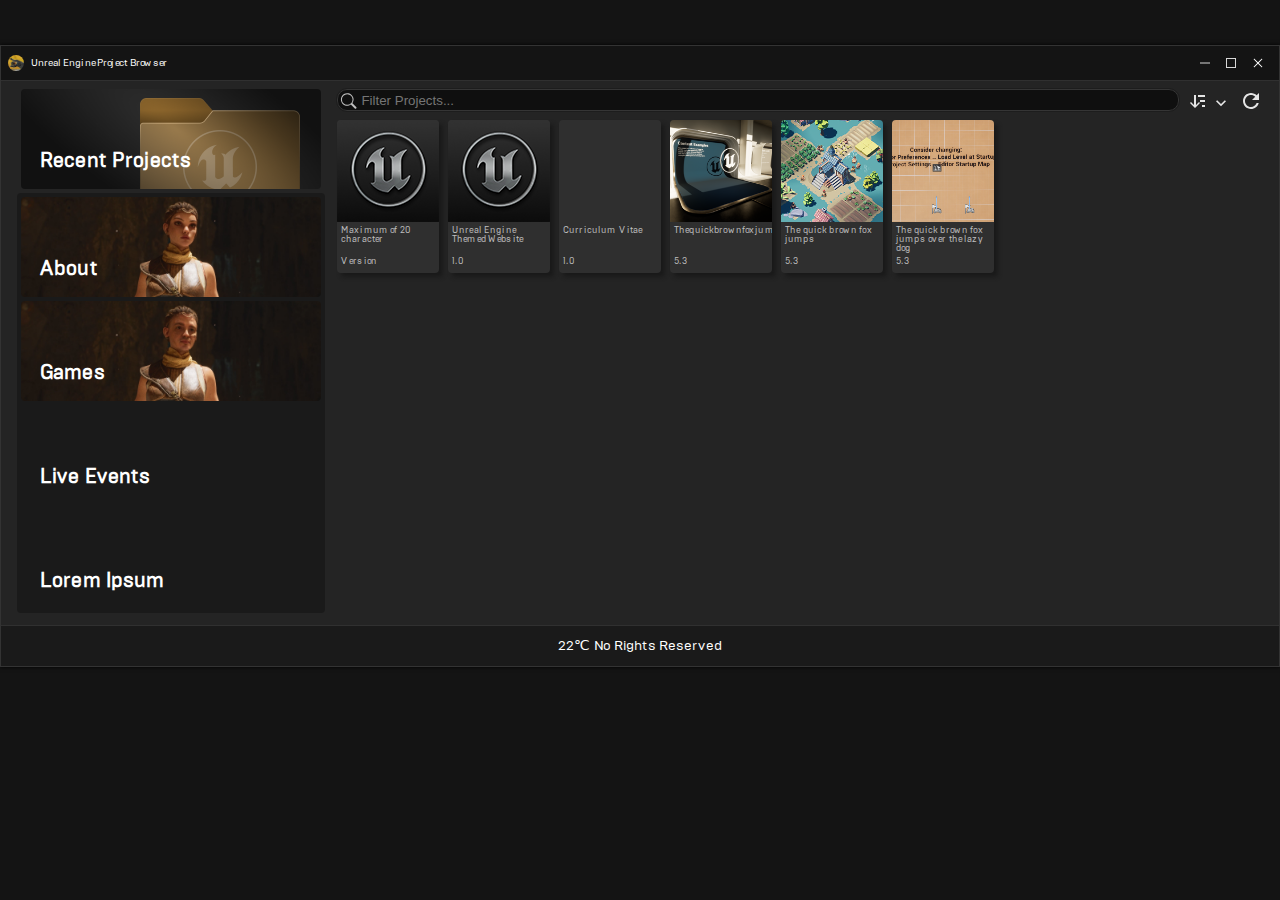
<file: index.html>
<!DOCTYPE html>
<html>

<head>
    <meta charset="utf-8" />
    <meta name="viewport" content="width=device-width,initial-scale=1" />
    <link rel="icon" href="media/logo.jpg" />

    <link rel="stylesheet" href="./style/style.css" title="Default Style" />
</head>
<title>Epic</title>

<body>

    <header>
        <div class="icon-wrapper">
            <img class="icon" src="./media/logo.jpg" alt="logo">
            <p class="app-title">
                Unreal Engine Project Browser
            </p>
        </div>
        <div class="controls">
            <button class="btn-control hide">
                <svg class="MuiSvgIcon-root" focusable="false" viewBox="0 0 24 24" aria-hidden="true"
                    style="width: 10px; height: 10px;">
                    <path d="M0 11h24v2H0z"></path>
                </svg>
            </button>
            <button class="btn-control min-max">
                <svg class="MuiSvgIcon-root" focusable="false" viewBox="0 0 24 24" aria-hidden="true"
                    style="width: 10px; height: 10px;">
                    <path d="M2 2h20L22 0H2z"></path>
                    <path d="M0 24h2L2 0H0z"></path>
                    <path d="M22 24h2L24 0H22z"></path>
                    <path d="M2 24h20L22 22H2z"></path>
                </svg>
            </button>
            <a href="/index.html">
                <button class="btn-control close">
                    <svg class="MuiSvgIcon-root" focusable="false" viewBox="0 0 24 24" aria-hidden="true"
                        style="width: 12px; height: 12px; transform: rotate(45deg);">
                        <path d="M13 0h-2v11H0v2h11v11h2V13h11v-2H13V0z"></path>
                    </svg>
                </button>
            </a>
        </div>
    </header>

    <div class="container">
        <nav><!--start of nav-->
            <div class="recent_projects" style="background-image: url('./media/recentbg.png')">
                <div class="overlay_text">
                    <span>Recent Projects</span>
                </div>
            </div>
            <div class="menu">
                <a href="#">
                    <div class="image" >
                    </div>
                    <div class="menu_card" style="background-image: url('./media/ancient.jpg');">
                        <div class="overlay_text">
                            <span>About</span>
                        </div>
                    </div>
                </a>
                <a href="#">
                    <div class="menu_card" style="background-image: url('./media/ancient_ins.jpg');">
                        <div class="overlay_text">
                            <span>Games</span>
                        </div>
                    </div>
                </a>
                <a href="#">
                    <div class="menu_card" style="background-image: url('https://api.lorem.space/image/game?w=300&h=100');">
                        <div class="overlay_text" >
                            <span>Live Events</span>
                        </div>
                    </div>
                </a>
                <a href="#">
                    <div class="menu_card" style="background-image: url('https://api.lorem.space/image/game?w=300&h=100');">
                        <div class="overlay_text">
                            <span>Lorem Ipsum</span>
                        </div>
                    </div>
                </a>
            </div>
        </nav> <!--end of nav-->
        <main>
            <div class="main_top">
                <div class="search">
                    <svg class="MuiSvgIcon-root" focusable="false" viewBox="-3 -3 20 20" aria-hidden="true"
                        style="width: 20px; height: 20px; ">
                        <path
                            d="M11.742 10.344a6.5 6.5 0 1 0-1.397 1.398h-.001c.03.04.062.078.098.115l3.85 3.85a1 1 0 0 0 1.415-1.414l-3.85-3.85a1.007 1.007 0 0 0-.115-.1zM12 6.5a5.5 5.5 0 1 1-11 0 5.5 5.5 0 0 1 11 0z" />
                    </svg>
                    <input class="search_bar" type="search" placeholder="Filter Projects..." />
                </div>

                <div class="main_controls">
                    <button class="main_controls filter">
                        <svg class="MuiSvgIcon-root" focusable="false" viewBox="-6 -6 24 24" aria-hidden="true"
                            style="width: 24px; height: 24px" ;>
                            <path
                                d="M 5 0 L 7 0 L 7 10 L 10 7 L 11 8 L 6 13 L 1 8 L 2 7 L 5 10 L 5 0 M 9 0 L 16 0 L 16 2 L 9 2 L 9 0 M 16 5 L 16 7 L 11 7 L 11 5 L 16 5 M 16 10 L 16 12 L 13 12 L 13 10 L 16 10" />
                        </svg>
                        <svg class="MuiSvgIcon-root" focusable="false" viewBox="0 0 24 24" aria-hidden="true"
                            style="width: 20px; height: 20px" ;>
                            <path d="M16.59 8.59L12 13.17 7.41 8.59 6 10l6 6 6-6z" />
                        </svg>
                        <div class="filter_dropdown">
                            <ul>
                                <li>
                                    <input type="radio" name="filter" id="recently" checked>
                                    <label for="recently">Most Recently Used</label>
                                </li>
                                <li>
                                    <input type="radio" name="filter" id="alphabetical">
                                    <label for="alphabetical">Alphabetical</label>
                                </li>
                                <li>
                                    <input type="radio" name="filter" id="version">
                                    <label for="version">Version</label>
                                </li>
                            </ul>
                        </div>
                    </button><button class="main_controls refresh">
                        <svg class="MuiSvgIcon-root" focusable="false"
                            viewBox="0 0 24 24" aria-hidden="true" style="width:24px; height:24px" ;>
                            <path d="M0 0h24v24H0z" fill="none" />
                            <path
                                d="M17.65 6.35C16.2 4.9 14.21 4 12 4c-4.42 0-7.99 3.58-7.99 8s3.57 8 7.99 8c3.73 0 6.84-2.55 7.73-6h-2.08c-.82 2.33-3.04 4-5.65 4-3.31 0-6-2.69-6-6s2.69-6 6-6c1.66 0 3.14.69 4.22 1.78L13 11h7V4l-2.35 2.35z" />
                        </svg>
                    </button>
                </div>
            </div>
            <!--start of cards-->
            <a href="https://github.com/DanielZettis/DanielZettis.github.io">
                <div class="card">
                    <div class="image" style="background-image: url('./media/ulogo.png');">
                    </div>
                    <div class="content_title">
                        Maximum of 20 character
                    </div>
                    <div class="content_version">
                        Version
                    </div>
                </div>
            </a>
            <a href="index.html">
                <div class="card">
                    <div class="image" style="background-image: url('./media/ulogo.png');">
                    </div>
                    <div class="content_title">
                        Unreal Engine Themed Website
                    </div>
                    <div class="content_version">
                        1.0
                    </div>
                </div>
            </a>
            <a href="">
                <div class="card">
                    <div class="image" style="background-image: url('https://api.lorem.space/image/game');">
                    </div>
                    <div class="content_title">
                        Curriculum Vitae
                    </div>
                    <div class="content_version">
                        1.0
                    </div>
                </div>
            </a>
            <a href="/gpt.html">
                <div class="card">
                    <div class="image" style="background-image: url('./media/ContentExamples53.png');">
                    </div>
                    <div class="content_title">
                        <span>Thequickbrownfoxjumpsoverthelazydog </span>
                    </div>
                    <div class="content_version">
                        5.3
                    </div>
                </div>
            </a>
            <a href="/gpt.html">
                <div class="card">
                    <div class="image" style="background-image: url('./media/CropoutSampleProject.png');">
                    </div>
                    <div class="content_title">
                        <span>The quick brown fox jumps </span>
                    </div>
                    <div class="content_version">
                        5.3
                    </div>
                </div>
            </a>
            <a href="/gpt.html">
                <div class="card">
                    <div class="image" style="background-image: url('./media/lyra.png');">
                    </div>
                    <div class="content_title">
                        <span>The quick brown fox jumps over the lazy dog </span>
                    </div>
                    <div class="content_version">
                        5.3
                    </div>
                </div>
            </a>
            <!--end of nav-->
        </main> <!--end of main-->
    </div> <!--end of container-->



    <aside>

        <section>


        </section>
        <section>

        </section>

    </aside>


    </div>
    <footer>
        <div class="footer_content">
            <span>22&#x2103; No Rights Reserved</span>
        </div>
    </footer>
</body>

</html>
</file>
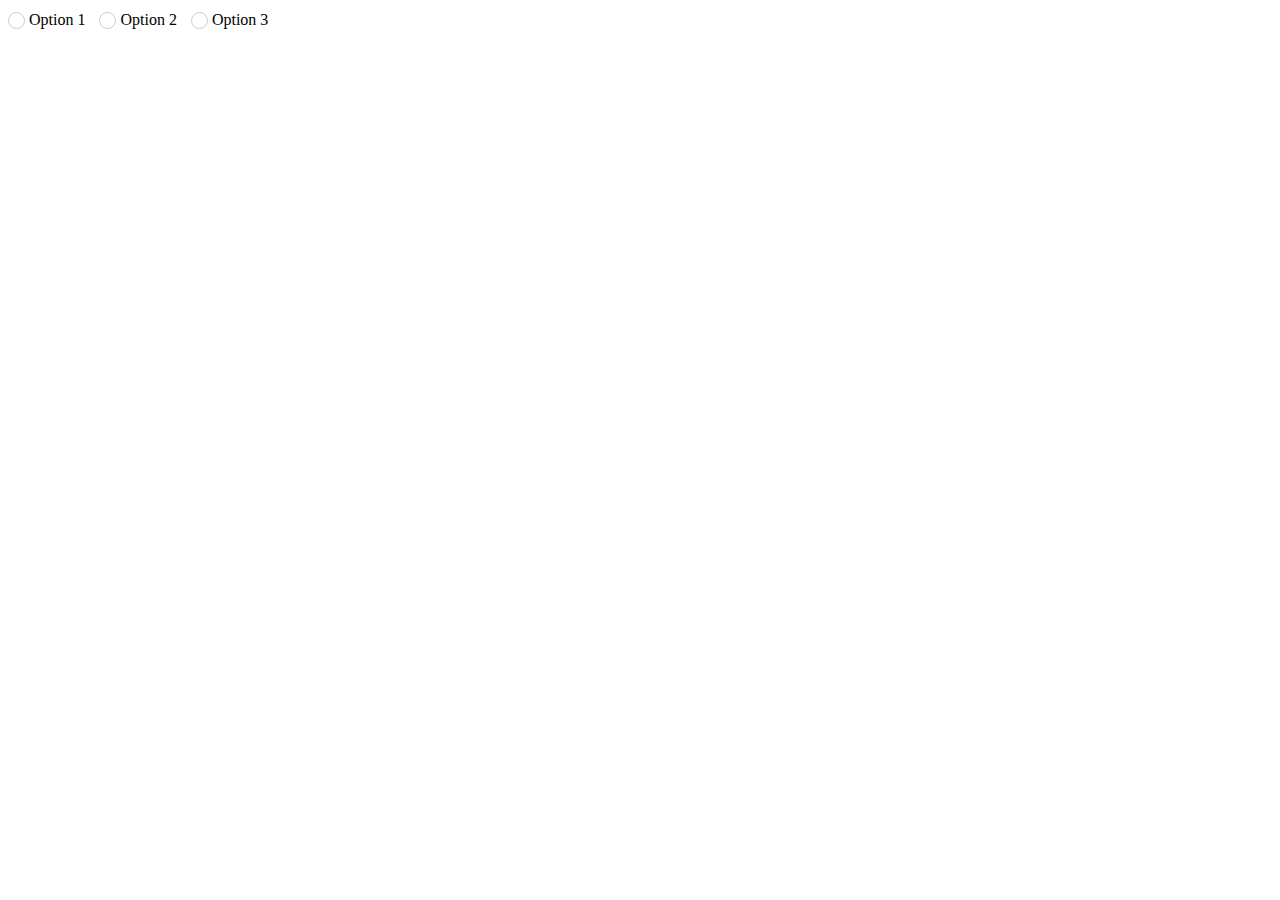
<file: gpt.html>
<!DOCTYPE html>
<html lang="en">
<head>
    <meta charset="UTF-8">
    <meta name="viewport" content="width=device-width, initial-scale=1.0">
    <style>
        /* Hide the radio buttons */
        input[type="radio"] {
            display: none;
        }

        /* Style for the label representing the custom radio buttons */
        .custom-radio {
            display: inline-block;
            margin-right: 10px;
            cursor: pointer;
        }

        /* Style for the actual custom radio button */
        .custom-radio input[type="radio"]+span {
            width: 15px;
            height: 15px;
            border: 1px solid #ccc;
            border-radius: 50%;
            display: inline-block;
            position: relative;
            top: 4px;
        }

        /* Style for the checked custom radio button */
        .custom-radio input[type="radio"]:checked+span {
            background-color: #3498db;
        }

        /* Dropdown content */
        .dropdown-content {
            display: none;
            position: absolute;
            background-color: #f9f9f9;
            min-width: 120px;
            box-shadow: 0px 8px 16px 0px rgba(0,0,0,0.2);
            z-index: 1;
        }

        /* Show dropdown content when a radio button is checked */
        input[type="radio"]:checked ~ .dropdown-content {
            display: block;
        }
    </style>
</head>
<body>

    <div class="dropdown">
        <!-- Radio buttons for dropdown options -->
        <label class="custom-radio">
            <input type="radio" name="dropdown" />
            <span></span>
            Option 1
            <!-- Your dropdown content for Option 1 goes here -->
            <div class="dropdown-content">
                Content for Option 1
            </div>
        </label>

        <label class="custom-radio">
            <input type="radio" name="dropdown" />
            <span></span>
            Option 2
            <!-- Your dropdown content for Option 2 goes here -->
            <div class="dropdown-content">
                Content for Option 2
            </div>
        </label>

        <label class="custom-radio">
            <input type="radio" name="dropdown" />
            <span></span>
            Option 3
            <!-- Your dropdown content for Option 3 goes here -->
            <div class="dropdown-content">
                Content for Option 3
            </div>
        </label>
    </div>

</body>
</html>
</file>
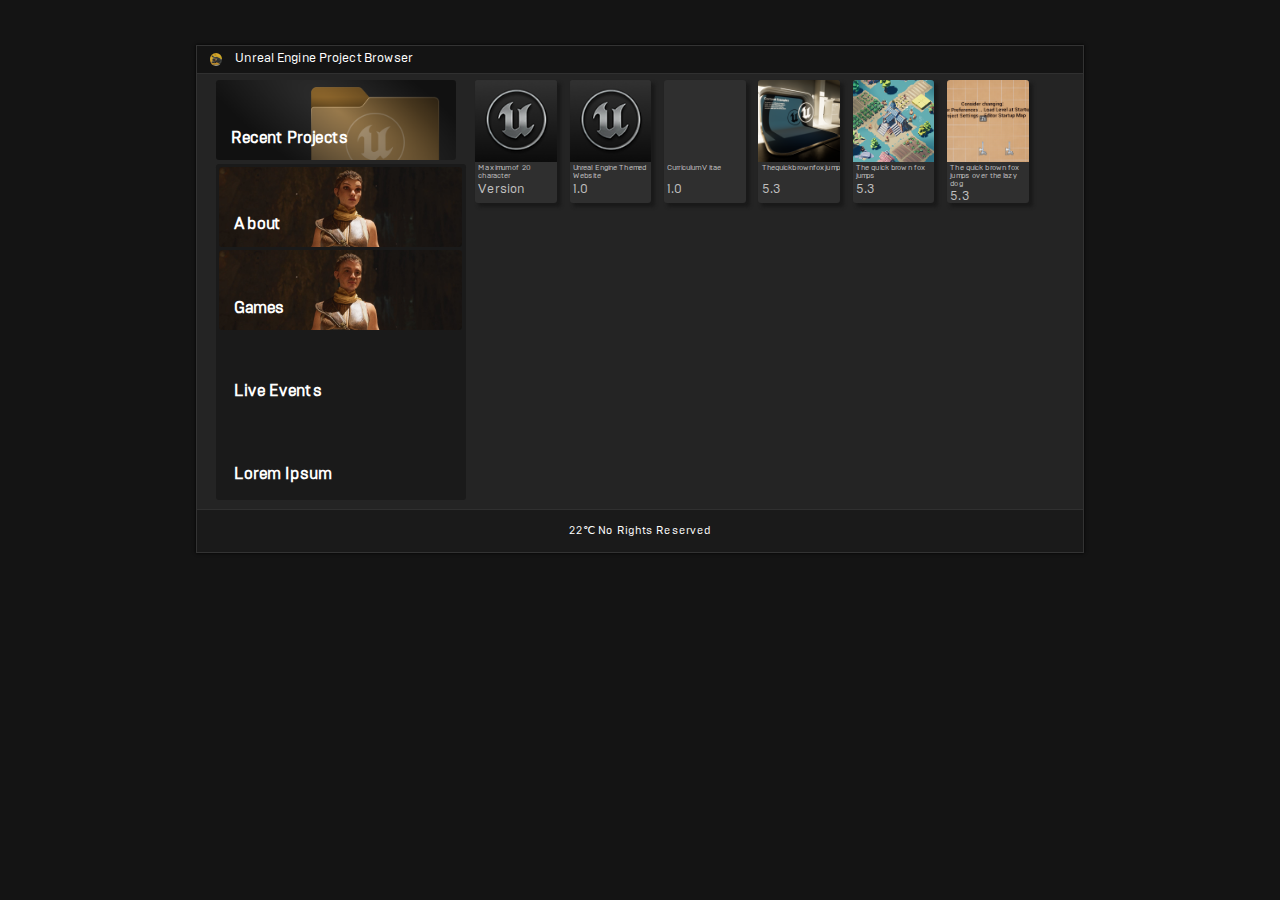
<file: index2.html>
<!DOCTYPE html>
<html>

<head>
    <meta charset="utf-8" />
    <meta name="viewport" content="width=device-width,initial-scale=1" />
    <link rel="icon" href="media/logo.jpg" />

    <link rel="stylesheet" href="./style/style2.css" title="Default Style" />
</head>
<title>Epic</title>

<body>

    <header>
        <div class="icon-wrapper">
            <img class="icon" src="./media/logo.jpg" alt="logo">
            <p class="app-title">
                Unreal Engine Project Browser
            </p>
        </div>
        
          
        </div>
    </header>

    <div class="container">
        <nav><!--start of nav-->
            <div class="recent_projects" style="background-image: url('./media/recentbg.png')">
                <div class="overlay_text">
                    <span>Recent Projects</span>
                </div>
            </div>
            <div class="menu">
                <a href="#">
                    <div class="image" >
                    </div>
                    <div class="menu_card" style="background-image: url('./media/ancient.jpg');">
                        <div class="overlay_text">
                            <span>About</span>
                        </div>
                    </div>
                </a>
                <a href="#">
                    <div class="menu_card" style="background-image: url('./media/ancient_ins.jpg');">
                        <div class="overlay_text">
                            <span>Games</span>
                        </div>
                    </div>
                </a>
                <a href="#">
                    <div class="menu_card" style="background-image: url('https://api.lorem.space/image/game?w=300&h=100');">
                        <div class="overlay_text" >
                            <span>Live Events</span>
                        </div>
                    </div>
                </a>
                <a href="#">
                    <div class="menu_card" style="background-image: url('https://api.lorem.space/image/game?w=300&h=100');">
                        <div class="overlay_text">
                            <span>Lorem Ipsum</span>
                        </div>
                    </div>
                </a>
            </div>
        </nav> <!--end of nav-->
        <main>
            
            
            <!--start of cards-->
            <a href="https://github.com/DanielZettis/DanielZettis.github.io">
                <div class="card">
                    <div class="image" style="background-image: url('./media/ulogo.png');">
                    </div>
                    <div class="content_title">
                        Maximum of 20 character
                    </div>
                    <div class="content_version">
                        Version
                    </div>
                </div>
            </a>
            <a href="index.html">
                <div class="card">
                    <div class="image" style="background-image: url('./media/ulogo.png');">
                    </div>
                    <div class="content_title">
                        Unreal Engine Themed Website
                    </div>
                    <div class="content_version">
                        1.0
                    </div>
                </div>
            </a>
            <a href="">
                <div class="card">
                    <div class="image" style="background-image: url('https://api.lorem.space/image/game');">
                    </div>
                    <div class="content_title">
                        Curriculum Vitae
                    </div>
                    <div class="content_version">
                        1.0
                    </div>
                </div>
            </a>
            <a href="/gpt.html">
                <div class="card">
                    <div class="image" style="background-image: url('./media/ContentExamples53.png');">
                    </div>
                    <div class="content_title">
                        <span>Thequickbrownfoxjumpsoverthelazydog </span>
                    </div>
                    <div class="content_version">
                        5.3
                    </div>
                </div>
            </a>
            <a href="/gpt.html">
                <div class="card">
                    <div class="image" style="background-image: url('./media/CropoutSampleProject.png');">
                    </div>
                    <div class="content_title">
                        <span>The quick brown fox jumps </span>
                    </div>
                    <div class="content_version">
                        5.3
                    </div>
                </div>
            </a>
            <a href="/gpt.html">
                <div class="card">
                    <div class="image" style="background-image: url('./media/lyra.png');">
                    </div>
                    <div class="content_title">
                        <span>The quick brown fox jumps over the lazy dog </span>
                    </div>
                    <div class="content_version">
                        5.3
                    </div>
                </div>
            </a>
            <!--end of nav-->
        </main> <!--end of main-->
    </div> <!--end of container-->



    <aside>

        <section>


        </section>
        <section>

        </section>

    </aside>


    </div>
    <footer>
        <div class="footer_content">
            <span>22&#x2103; No Rights Reserved</span>
        </div>
    </footer>
</body>

</html>
</file>
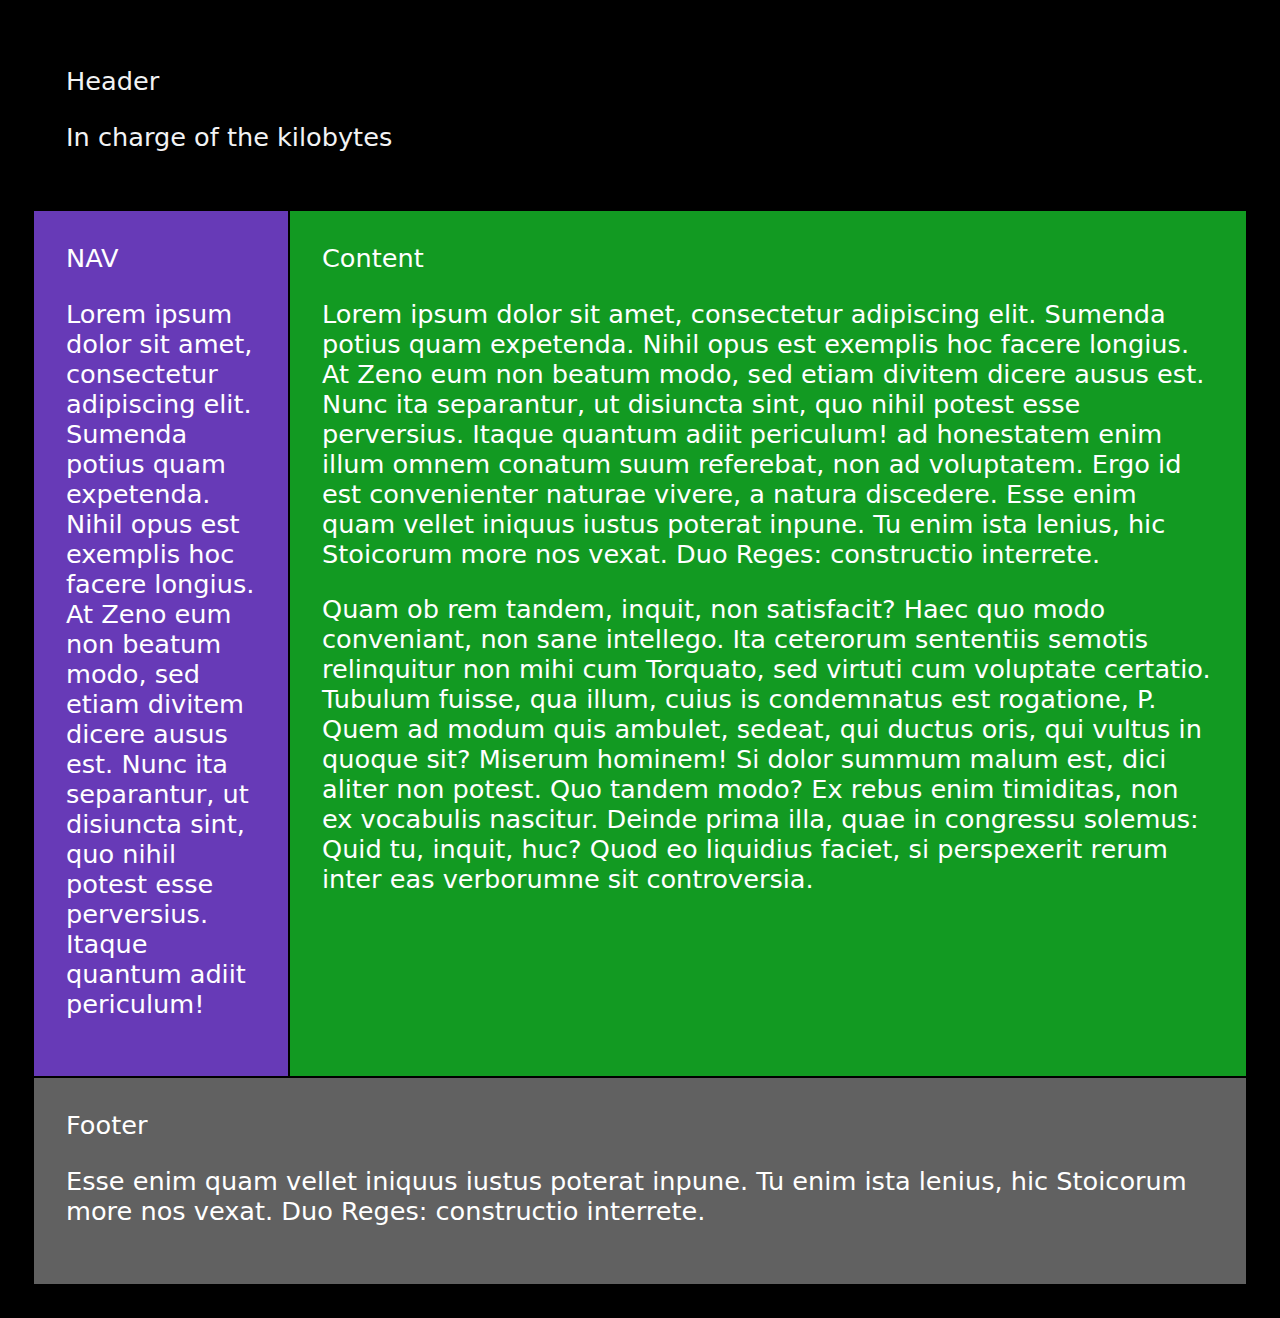
<file: second_project.html>
<!DOCTYPE html>
<html>

        <head>
            <meta charset="utf-8" />
            <meta name="viewport" content="width=device-width,initial-scale=1" />
            <link rel="icon" href="media/logo.jpg" />
        
            <link rel="stylesheet" href="./style/style3.css" title="Default Style" />
            <title>Epic</title>
        </head>
    
    <body>
        
        <!-- Main Content -->
        <main>

            <!-- Header -->
            <header class="header">
                Header
                <p>
                In charge of the kilobytes   
                </p>
            </header>

            <!-- Hero 
            <section class="hero">
                Hero
                <p>
                    Lorem ipsum dolor sit amet, consectetur adipiscing elit. Sumenda potius quam expetenda. Nihil opus est exemplis hoc facere longius.
                </p>
            </section>
                        -->
            <div class="flex-container">
                <!-- Sidebar -->
                <aside class="sidebar">
                    NAV       
                    <p>
                        Lorem ipsum dolor sit amet, consectetur adipiscing elit. Sumenda potius quam expetenda. Nihil opus est exemplis hoc facere longius. At Zeno eum non beatum modo, sed etiam divitem dicere ausus est. Nunc ita separantur, ut disiuncta sint, quo nihil potest esse perversius. Itaque quantum adiit periculum!
                    </p>
                </aside>
                <!-- Content -->
                <section class="content">
                    Content
                    <p>
                        Lorem ipsum dolor sit amet, consectetur adipiscing elit. Sumenda potius quam expetenda. Nihil opus est exemplis hoc facere longius. At Zeno eum non beatum modo, sed etiam divitem dicere ausus est. Nunc ita separantur, ut disiuncta sint, quo nihil potest esse perversius. Itaque quantum adiit periculum! ad honestatem enim illum omnem conatum suum referebat, non ad voluptatem. Ergo id est convenienter naturae vivere, a natura discedere. Esse enim quam vellet iniquus iustus poterat inpune. Tu enim ista lenius, hic Stoicorum more nos vexat. Duo Reges: constructio interrete.
                    </p>
                    <p>
                        Quam ob rem tandem, inquit, non satisfacit? Haec quo modo conveniant, non sane intellego. Ita ceterorum sententiis semotis relinquitur non mihi cum Torquato, sed virtuti cum voluptate certatio. Tubulum fuisse, qua illum, cuius is condemnatus est rogatione, P. Quem ad modum quis ambulet, sedeat, qui ductus oris, qui vultus in quoque sit? Miserum hominem! Si dolor summum malum est, dici aliter non potest. Quo tandem modo? Ex rebus enim timiditas, non ex vocabulis nascitur. Deinde prima illa, quae in congressu solemus: Quid tu, inquit, huc? Quod eo liquidius faciet, si perspexerit rerum inter eas verborumne sit controversia.
                    </p>                
                </section>

                

            </div>

            <!-- Footer -->
            <footer class="footer">
                Footer                
                <p>
                    Esse enim quam vellet iniquus iustus poterat inpune. Tu enim ista lenius, hic Stoicorum more nos vexat. Duo Reges: constructio interrete.
                </p>
            </footer>

        </main>

    </body>
</html>
</file>
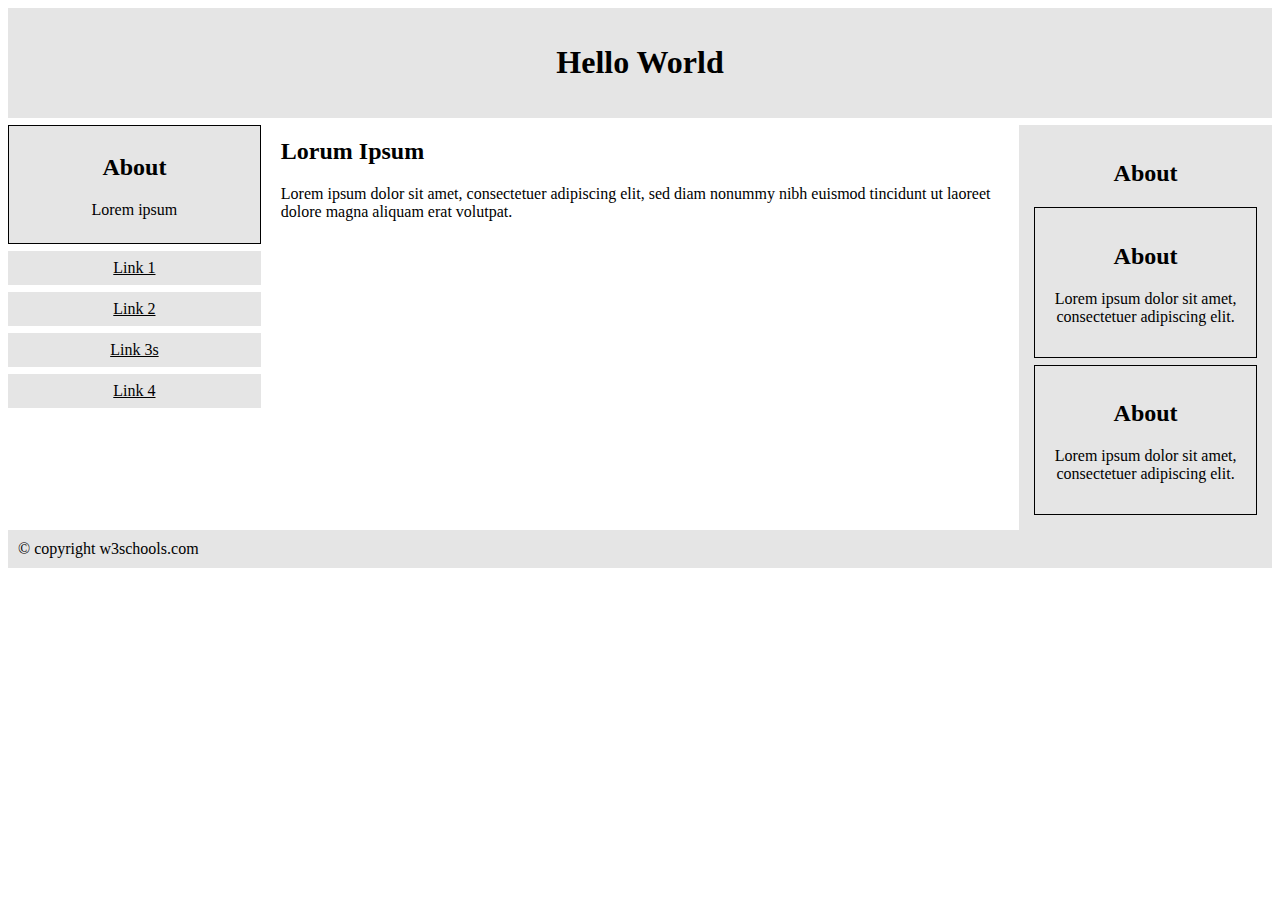
<file: secp.html>
<!DOCTYPE html>
<html>

<head>
    <meta name="viewport" content="width=device-width, initial-scale=1.0">
    <style>
        * {
            box-sizing: border-box;
            height: fit-content;
        }

        header{
            background-color:#e5e5e5;
            padding:15px;
            text-align:center;
        }

        nav {
            float: left;
            width: 20%;
            text-align: center;
        }

        .menu a {
            background-color: #e5e5e5;
            padding: 8px;
            margin-top: 7px;
            display: block;
            width: 100%;
            color: black;
        }

        main {
            float: left;
            width: 60%;
            padding: 0 20px;
        }

        aside {
            background-color: #e5e5e5;
            float: left;
            width: 20%;
            padding: 15px;
            margin-top: 7px;
            text-align: center;
        }

        section {
            background-color: #e5e5e5;
            padding: 15px;
            margin-top: 7px;
            text-align: center;
            border: 1px solid black;
        }

        .recent_projects {
            background-color: #e5e5e5;
            padding: 8px;
            margin-top: 7px;
            color: black;
            border: 1px solid black;

        }

        

        footer {
            display: flex;
            width: 100%;
        }

        @media only screen and (max-width: 620px) {
            nav,
            .menu,
            main,
            aside,
            .recent_projects {
                width: 100%;
                box-sizing: border-box;
                height: fit-content;
                float:none;
            }
            

            .footer {
                display: block;
            }
        }
    </style>
</head>

<body>

    <header>
        <h1>Hello World</h1>
    </header>

    <div>
        <nav>
            <div class="recent_projects">
                <h2>About</h2>
                <p>Lorem ipsum </p>
            </div>
            <div class="menu" style="overflow:overflow">
                <a href="#">Link 1</a>
                <a href="#">Link 2</a>
                <a href="#">Link 3s</a>
                <a href="#">Link 4</a>
            
            </div>
        </nav>
        <main>
            <h2>Lorum Ipsum</h2>
            <p>Lorem ipsum dolor sit amet, consectetuer adipiscing elit, sed diam nonummy nibh euismod tincidunt ut
                laoreet dolore magna aliquam erat volutpat.</p>
        </main>

        <aside>
            <h2>About</h2>
            <section>
            <h2>About</h2>
                <p>Lorem ipsum dolor sit amet, consectetuer adipiscing elit.</p>

            </section>
            <section>
                <h2>About</h2>
                <p>Lorem ipsum dolor sit amet, consectetuer adipiscing elit.</p>
            </section>

        </aside>

        <footer style="background-color:#e5e5e5;text-align:center;padding:10px;margin-top:7px;">© copyright
            w3schools.com</footer>
    </div>
</body>

</html>
</file>
<file: style/style.css>
@font-face {
	font-family: 'Brutal Type';
	src: local('Brutal Type Regular'), local('Brutal-Type-Regular'),
		url('./fonts/BrutalType.woff2') format('woff2'),
		url('./fonts/BrutalType.woff') format('woff'),
		url('BrutalType.ttf') format('truetype');
	font-weight: 400;
	font-style: normal;
}

* {
	margin: 0;
	padding: 0;

}

html {
	height: fit-content;
}

a {
	all: unset;
}



b,
strong {
	font-weight: 700
}

/* BODY */
body::backdrop {
	background-color: #141414
}

body {
	color: #fff;
	font-size: .875rem;
	font-family: "Brutal Type", "Roboto";
	font-weight: 400;
	line-height: 1.43;
	letter-spacing: .01em;
	background-color: #141414;
	border: 1px solid #333333;
	width: fit-content;
	height: auto;
	margin: 5vh auto;
	box-shadow: 0px 0px 4px 0px black;


}

.container {
	padding: 4px 16px 4px 8px;
	display: flex;
	flex-direction: row;
	background-color: #242424;
}


/* HEADER */


.icon-wrapper {
	display: flex;
	justify-content: left;
	align-items: center;

}

.icon {
	fill: white;
	width: 16px;
	height: 16px;
	border-radius: 50%;
}

.app-title {
	margin: 0;
	padding-left: 7px;

}

.controls {
	width: 100px;
	display: flex;
	align-items: center;
	justify-content: end;
	height: 100%;

}

.btn-control {
	display: inline-flex;
	flex: 0 0 auto;
	color: white;
	padding: calc(20px - 0.75rem);
	overflow: visible;
	font-size: 1.5rem;
	text-align: center;
	transition: background-color 150ms cubic-bezier(0.4, 0, 0.2, 1) 0ms;
	border: 0;
	cursor: pointer;
	outline: 0;
	border-radius: 4px;
	margin: 0;
	position: relative;
	align-items: center;
	user-select: none;
	vertical-align: middle;
	justify-content: center;
	text-decoration: none;
	background-color: transparent;
}

.btn-control.disabled {
	cursor: default;
	pointer-events: none;
	color: rgba(255, 255, 255, 0.3);
	background-color: transparent;
}

.btn-control svg {
	fill: white;
}

.min-max.disabled svg {
	fill: rgba(255, 255, 255, 0.3);
}

.btn-control:hover {
	background-color: rgba(255, 255, 255, 0.16);
}

header {
	display: flex;
	color: white;
	width: 100%;
	height: 35px;
	box-sizing: border-box;
	justify-content: space-between;
	align-content: center;
	padding: 7px;
	border-bottom: 1px solid rgb(48, 48, 48);
	font-size: 10px;
	font-weight: 400;
}

/* NAV */
nav {
	flex: 0 1 300px;
	margin-top: 0px;
	padding: 0 4px 4px 4px;

}

.card:hover,
.recent_projects:hover,
.menu_card:hover {
	outline: 1px solid #0070e0;
	background-color: #0070e0;
	color: #fff;
	cursor: pointer;
}

.recent_projects {
	width: 300px;
	height: 100px;
	border-radius: 4px;
	background-image: url(/media/recentbg.png);
	background-repeat: no-repeat;
	background-position: center;
	background-size: 100%;
	position: relative;
	margin: 4px 8px;
}

.recent_projects>.overlay_text {
	position: absolute;
	bottom: 13px;
	left: 19px;
	font-size: 20px;
	font-weight: bold;

}

.menu {
	background-color: #1a1a1a;
	font-size: 19px;
	display: flex;
	flex-direction: column;
	margin: 4px;
	padding: 4px;
	gap: 4px;
	border-radius: 4px;
	overflow: auto;


}

.menu_card {
	width: 300px;
	height: 100px;
	border-radius: 4px;
	background-repeat: no-repeat;
	background-position: center;
	background-size: 100%;
	position: relative;

}

.menu_card>.overlay_text {
	position: absolute;
	bottom: 13px;
	left: 19px;
	font-size: 20px;
	font-weight: bold;
}

/* MAIN */
main {
	display: flex;
	flex-wrap: wrap;
	flex: auto;
	justify-content: flex-start;
	align-content: baseline;
	margin: 4px;
	height: auto;
	gap: 9px;
}

.main_top {
	width: 100%;
	display: inline-flex;
	
}

.search {
	height: 20px;
	width: inherit;
	display: inline-flex;
	color: #363636;
	overflow: visible;
	font-size: 1.5rem;
	text-align: center;
	border: 0;
	outline: 0;
	border-radius: 10px;
	margin: 0;
	position: relative;
	align-items: center;
	user-select: none;
	justify-content: center;
	text-decoration: none;
	background-color: #0F0F0F;
	border: 1px solid #353535;
	outline: 1px solid #1d1d1d;
	fill: #c0c0c0;

}

.search:hover {
	border: 1px solid transparent;
	outline: 1px solid #0070e0;
	color: #fff;
	fill: #fff;
}

.search svg {
	fill: inherit;
	padding-right: 4px;
}

input[type="search"] {
	border: none;
	background: transparent;
	color: inherit;
	outline: none;
}

input.search_bar {
	width: 100%;
	color: inherit;

}

.main_controls {
	display: -webkit-box;
	height: 22px;
	border: 0;
	outline: 0;
	margin: 0;
	position: relative;
	text-decoration: none;
	border-radius: 4px;
	fill: #c0c0c0;

}

.main_controls.filter,
.refresh {
	position: relative;
	fill: #e5e5e5;
	
	padding: 0 4px 0 4px;
	border: 0;
	position: relative;
	align-items: center;
	user-select: none;
	vertical-align: middle;
	justify-content: center;
	text-decoration: none;
	background-color: transparent;
}

.main_controls.filter:hover,
.refresh:hover {
	fill: #fff;
	background-color: #383838;
}

.filter_dropdown{
	display: none;
	position: absolute;
	background-color: #383838;
	width: fit-content;
	white-space: nowrap;
	padding: 8px 8px 8px 0;
	border: 1px solid #484848;
	-webkit-transform: translate(-65px, 0);
			transform: translate(-65px, 0);
	
}
input[type="radio"] {
	display: none;
	
  }
input[type="radio"] + label {
	cursor: pointer;
	padding: 0   0  0  20px;
	position: relative;
	padding-right: 100%;
	
	
	
	
  }
input[type="radio"] + label:before {
	left: 4px;
	top: 4px;
	position: absolute;
	content: "";
	width: 8px;
	height: 8px;
	border-radius: 50%;
	background: black;
  }

input[type="radio"]:checked + label:before {
	background: white;
}

li{
	cursor: pointer;
	list-style-type: none;
	width: 100%;
	padding:  4px 0 4px 8px;
	color:#fff;
	
}
.dropdown-content ul,
.dropdown-content li {
  margin: 0;
  padding: 0;
}
.dropdown-content ul {
	list-style: none;
  }
.filter_dropdown li:hover{
	background-color: #0070e0;
	
}

.main_controls.filter:hover .filter_dropdown {
	display:block;	
}

.card {
	display: flex;
	flex-direction: column;
	width: 102px;
	height: 153px;
	border-radius: 4px;
	overflow: hidden;
	background-color: #2f2f2f;
	box-shadow: 4px 4px 4px #1a1a1a;
	color: #c0c0c0;

}

.card .image {
	min-width: 102px;
	min-height: 102px;
	background-size: cover;
	background-position: center;
}

.content_title {
	font-size: 9px;
	line-height: 1;
	flex-grow: 1;
	margin: 4px 4px 0px 4px;

}

.content_version {
	font-size: 9px;
	text-align: left;
	margin: 0px 4px 4px 4px;

}

/* ASIDE */
aside {
	display: none;
	background-color: #e5e5e5;
	float: right;
	width: 0%;
	text-align: center;
}

section {
	background-color: #e5e5e5;
	text-align: center;
	border: 1px solid black;
}




/* FOOTER */
footer {
	display: flex;
	width: 100%;
	background-color: #1a1a1a;
	text-align: center;
	padding: 10px 0 10px 0;
	border-top: 1px solid rgb(48, 48, 48);

}

.footer_content {
	margin: auto;
}

@media only screen and (max-width: 1160px) {

}

/* MEDIA */
@media only screen and (max-width: 580px) {

	body {
		margin: auto;
	}

	.menu_card,
	
	aside,
	.recent_projects{
		width: 100%;

		margin: 0 auto 0 auto;


	}

	.main_top{
		margin: 4px 16px 4px 0;
	}
	
	.recent_projects {
		margin: auto;
	}

	

	.container {
		display: block;
		padding: 4px;

	

	}

	html {
		margin: 0;

	}

	.footer {
		display: block;
	}
}
</file>
<file: style/style2.css>
@font-face {
	font-family: 'Brutal Type';
	src: local('Brutal Type Regular'), local('Brutal-Type-Regular'),
		url('./fonts/BrutalType.woff2') format('woff2'),
		url('./fonts/BrutalType.woff') format('woff'),
		url('BrutalType.ttf') format('truetype');
	font-weight: 400;
	font-style: normal;
}


a {
	all: unset;
	padding:0;
	margin:0;
}


/* BODY */
body::backdrop {
	background-color: #141414

}

body {
	color: #fff;
	font-size: .875svw;
	font-family: "Brutal Type", "Roboto";
	font-weight: 400;
	line-height: 1.43;
	letter-spacing: .01em;
	background-color: #141414;
	border: 0.0625svw solid #333333;
	width: fit-content;
	height: auto;
	margin: 5vh auto;
	box-shadow: 0 0 0.25svw 0 black;


}

.container {
	padding: 0.25svw 4svw 0.25svw 1svw;
	display: flex;
	flex-direction: row;
	background-color: #242424;
}


/* HEADER */


.icon-wrapper {
	display: flex;
	justify-content: left;
	align-items: center;

}

.icon {
	fill: white;
	width: 1svw;
	height: 1svw;
	border-radius: 50%;
}

.app-title {
	margin: 0;
	padding-left: 1svw;

}

.controls {
	width: 6.25svw;
	display: flex;
	align-items: center;
	justify-content: end;
	height: 100%;

}

.btn-control {
	display: inline-flex;
	flex: 0 0 auto;
	color: white;
	padding: calc(0.75svw);
	overflow: visible;
	font-size: 1.5svw;
	text-align: center;
	transition: background-color 150ms cubic-bezier(0.4, 0, 0.2, 1) 0ms;
	border: 0;
	cursor: pointer;
	outline: 0;
	border-radius: 0.25svw;
	margin: 0;
	position: relative;
	align-items: center;
	user-select: none;
	vertical-align: middle;
	justify-content: center;
	text-decoration: none;
	background-color: transparent;
}

.btn-control.disabled {
	cursor: default;
	pointer-events: none;
	color: rgba(255, 255, 255, 0.3);
	background-color: transparent;
}

.btn-control svg {
	fill: white;
}

.min-max.disabled svg {
	fill: rgba(255, 255, 255, 0.3);
}

.btn-control:hover {
	background-color: rgba(255, 255, 255, 0.16);
}

header {
	display: flex;
	color: white;
	width: 100%;
	height: 2.1875svw;
	box-sizing: border-box;
	justify-content: space-between;
	align-content: center;
	padding: 1svw;
	border-bottom: 0.0625svw solid rgb(48, 48, 48);
	font-size: 1svw;
	font-weight: 400;
}

/* NAV */
nav {
	flex: 0 1 18svw;
	margin-top: 0;
	padding: 0 0.25svw 0.25svw 0.25svw;

}

.card:hover,
.recent_projects:hover,
.menu_card:hover {
	outline: 0.0625svw solid #0070e0;
	background-color: #0070e0;
	color: #fff;
	cursor: pointer;
}

.recent_projects {
	width: 18.75svw;
	height: 6.25svw;
	border-radius: 0.25svw;
	background-image: url(/media/recentbg.png);
	background-repeat: no-repeat;
	background-position: center;
	background-size: 100%;
	position: relative;
	margin: 0.25svw;
}

.recent_projects>.overlay_text {
	position: absolute;
	bottom: 0.8125svw;
	left: 1.1875svw;
	font-size: 1.25svw;
	font-weight: bold;

}

.menu {
	background-color: #1a1a1a;
	font-size: 1.1875svw;
	display: flex;
	flex-direction: column;
	margin: 0.25svw;
	padding: 0.25svw;
	gap: 0.25svw;
	border-radius: 0.25svw;
	overflow: auto;


}

.menu_card {
	width: 19svw;
	height: 6.25svw;
	border-radius: 0.25svw;
	background-repeat: no-repeat;
	background-position: center;
	background-size: 100%;
	position: relative;

}

.menu_card>.overlay_text {
	position: absolute;
	bottom: 0.8125svw;
	left: 1.1875svw;
	font-size: 1.25svw;
	font-weight: bold;
}

/* MAIN */
main {
	display: flex;
	flex-wrap: wrap;
	flex: auto;
	justify-content: flex-start;
	align-content: baseline;
	margin: 0.25svw;
	height: auto;
	gap: 1svw;
}

.main_top {
	width: 100%;
	display: inline-flex;
	
}

.search {
	height: 1.25svw;
	width: inherit;
	display: inline-flex;
	color: #363636;
	overflow: visible;
	font-size: 1.5svw;
	text-align: center;
	border: 0;
	outline: 0;
	border-radius: 1svw;
	margin: 0;
	position: relative;
	align-items: center;
	user-select: none;
	justify-content: center;
	text-decoration: none;
	background-color: #0F0F0F;
	border: 0.0625svw solid #353535;
	outline: 0.0625svw solid #1d1d1d;
	fill: #c0c0c0;

}

.search:hover {
	border: 0.0625svw solid transparent;
	outline: 0.0625svw solid #0070e0;
	color: #fff;
	fill: #fff;
}

.search svg {
	fill: inherit;
	padding-right: 0.25svw;
}

input[type="search"] {
	border: none;
	background: transparent;
	color: inherit;
	outline: none;
}

input.search_bar {
	width: 100%;
	color: inherit;

}

.main_controls {
	display: -webkit-box;
	height: 1.375svw;
	border: 0;
	outline: 0;
	margin: 0;
	position: relative;
	text-decoration: none;
	border-radius: 0.25svw;
	fill: #c0c0c0;

}

.main_controls.filter,
.refresh {
	position: relative;
	fill: #e5e5e5;
	
	padding: 0 0.25svw 0 0.25svw;
	border: 0;
	position: relative;
	align-items: center;
	user-select: none;
	vertical-align: middle;
	justify-content: center;
	text-decoration: none;
	background-color: transparent;
}

.main_controls.filter:hover,
.refresh:hover {
	fill: #fff;
	background-color: #383838;
}

.filter_dropdown{
	display: none;
	position: absolute;
	background-color: #383838;
	width: fit-content;
	white-space: nowrap;
	
	border: 0.0625svw solid #484848;
	-webkit-transform: translate(-4.0625svw, 0);
			transform: translate(-4.0625svw, 0);
	
}
input[type="radio"] {
	display: none;
	
  }
input[type="radio"] + label {
	cursor: pointer;
	padding: 0   0  0  1.25svw;
	position: relative;
	padding-right: 100%;
	
	
	
	
  }
input[type="radio"] + label:before {
	left: 0.25svw;
	top: 0.25svw;
	position: absolute;
	content: "";
	width: 1svw;
	height: 1svw;
	border-radius: 50%;
	background: black;
  }

input[type="radio"]:checked + label:before {
	background: white;
}

li{
	cursor: pointer;
	list-style-type: none;
	width: 100%;
	padding:  0.05svw 0.05svw 0.05svw 0.05svw;
	color:#fff;
	
}
.dropdown-content ul,
.dropdown-content li {
  margin: 0;
  padding: 0;
}
.dropdown-content ul {
	list-style: none;
  }
.filter_dropdown li:hover{
	background-color: #0070e0;
	
}

.main_controls.filter:hover .filter_dropdown {
	display:block;	
}

.card {
	display: flex;
	flex-direction: column;
	width: 6.375svw;
	height: 9.5625svw;
	border-radius: 0.25svw;
	overflow: hidden;
	background-color: #2f2f2f;
	box-shadow: 0.25svw 0.25svw 0.25svw #1a1a1a;
	color: #c0c0c0;

}

.card .image {
	min-width: 6.375svw;
	min-height: 6.375svw;
	background-size: cover;
	background-position: center;
}

.content_title {
	font-size: 0.6svw;
	line-height: 1;
	flex-grow: 1;
	margin: 0.25svw 0.25svw 0 0.25svw;

}

.content_version {
	font-size: 1svw;
	text-align: left;
	margin: 0 0.25svw 0.25svw 0.25svw;

}

/* ASIDE */
aside {
	display: none;
	background-color: #e5e5e5;
	float: right;
	width: 0%;
	text-align: center;
}

section {
	background-color: #e5e5e5;
	text-align: center;
	border: 0.0625svw solid black;
}




/* FOOTER */
footer {
	display: flex;
	width: 100%;
	background-color: #1a1a1a;
	text-align: center;
	padding: 1svw 0 1svw 0;
	border-top: 0.0625svw solid rgb(48, 48, 48);

}

.footer_content {
	margin: auto;
}

@media only screen and (max-width: 1160px) {

}

/* MEDIA */
@media only screen and (max-width: 580px) {

	body {
		margin: auto;
	}

	
	aside,
	.recent_projects{
		width: 30svw;

		margin: 0 auto 0 auto;


	}
	.menu_card{
		width: 30svw;

		margin: 0 auto 0 auto;
	}

	.main_top{
		margin: 4px 16px 4px 0;
	}
	
	.recent_projects {
		margin: auto;
	}

	nav{
		
		justify-content: center;
		

	}

	.container {
		display: block;
		padding: 4px;
	
	}

	html {
		margin: 0;

	}

	.footer {
		display: block;
	}
}
</file>
<file: style/style3.css>
:root {
	all: unset;
	font-size: clamp(16px, 2vw, 50px);
	
}

*,
:after,
:before {
	box-sizing: border-box;
}

html {
	font-size: 100%;
}

body {
	margin: 0;
	padding: auto;
	font-family: system-ui, -apple-system, BlinkMacSystemFont, 'Segoe UI', Roboto, Oxygen, Ubuntu, Cantarell, 'Open Sans', 'Helvetica Neue', sans-serif;
	font-size: 1rem;
	color: #fff;
	

}

.flex-container {
	justify-content: space-between;
	
}


aside,
footer,
header,
main,
section {
	display: block;
	margin: 0;
	padding: 1.25rem;
	border: 1px solid #000;
	
}

main {
	background: #000;
	
}

.header {
	background: #000;
	color:#f2f3f4;
}

.hero {
	background: gold;
}

.content {
	flex: 1;
	background: #129a22;
}

.sidebar {
	flex: 0 1 10rem;
	background: #673ab7;
}

.footer,
.sidebar {
	border: 1px solid #000;
}

.footer {
	background: #616161;
	
}

@media screen and (min-width:640px) {
	.flex-container {
		display: flex;
	}
}
</file>
